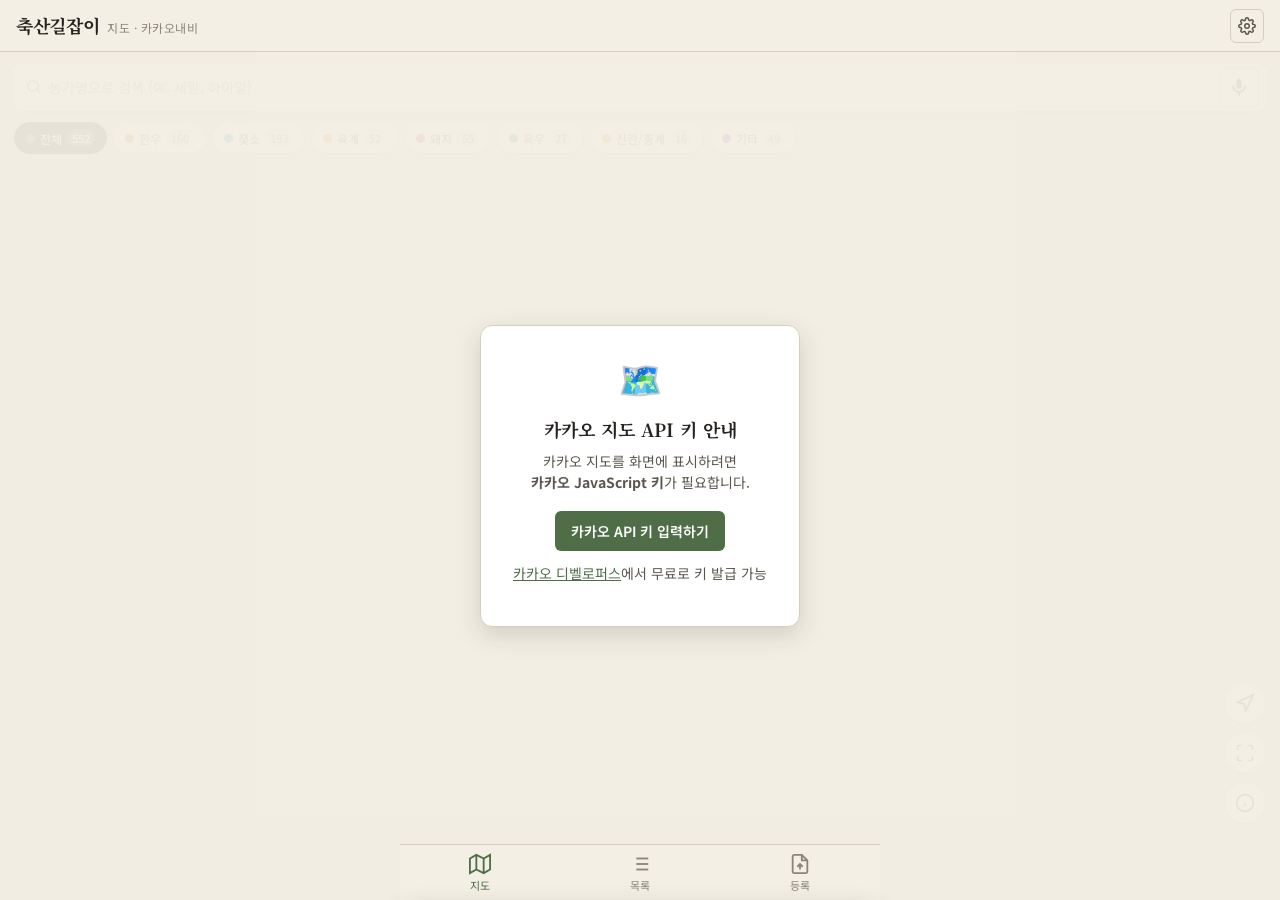
<file: index.html>
<!DOCTYPE html>
<html lang="ko">
<head>
  <meta charset="UTF-8">
  <meta name="viewport" content="width=device-width, initial-scale=1.0, maximum-scale=1.0, user-scalable=no">
  <meta name="description" content="카카오 지도 기반 축산 농가 위치 탐색 및 카카오내비 길안내 모바일 웹앱">
  <title>축산길잡이 — 카카오 지도 · 카카오내비</title>

  <link rel="preconnect" href="https://fonts.googleapis.com">
  <link rel="preconnect" href="https://fonts.gstatic.com" crossorigin>
  <link href="https://fonts.googleapis.com/css2?family=Noto+Sans+KR:wght@400;500;600;700&family=Noto+Serif+KR:wght@600;700&display=swap" rel="stylesheet">

  <link rel="stylesheet" href="style.css?v=20260906_5">
  <!-- Kakao JavaScript SDK (카카오내비 연동 지원) -->
  <script src="https://t1.kakaocdn.net/kakao_js_sdk/2.7.4/kakao.min.js"></script>
</head>
<body>
  <div id="app">
    <!-- ═══ 카카오톡/인앱 브라우저 외부 브라우저 안내 배너 ═══ -->
    <div id="inapp-notice" class="inapp-notice" style="display: none;">
      <div class="inapp-notice-text">
        <span>💬 카카오톡 인앱 브라우저에서는 음성 재생이 제한될 수 있습니다.</span>
      </div>
      <button class="inapp-notice-btn" onclick="openInExternalBrowser()">기본 브라우저로 열기</button>
    </div>

    <!-- ═══ 헤더 ═══ -->
    <header id="header">
      <div class="header-left">
        <h1 class="app-title">축산길잡이</h1>
        <p class="app-subtitle">지도 · 카카오내비</p>
      </div>
      <div class="header-right">
        <button id="btn-key-settings" class="header-icon-btn" onclick="openKeyModal()" title="카카오 API 키 설정">
          <svg viewBox="0 0 24 24" fill="none" stroke="currentColor" stroke-width="2">
            <circle cx="12" cy="12" r="3"></circle>
            <path d="M19.4 15a1.65 1.65 0 0 0 .33 1.82l.06.06a2 2 0 0 1 0 2.83 2 2 0 0 1-2.83 0l-.06-.06a1.65 1.65 0 0 0-1.82-.33 1.65 1.65 0 0 0-1 1.51V21a2 2 0 0 1-2 2 2 2 0 0 1-2-2v-.09A1.65 1.65 0 0 0 9 19.4a1.65 1.65 0 0 0-1.82.33l-.06.06a2 2 0 0 1-2.83 0 2 2 0 0 1 0-2.83l.06-.06a1.65 1.65 0 0 0 .33-1.82 1.65 1.65 0 0 0-1.51-1H3a2 2 0 0 1-2-2 2 2 0 0 1 2-2h.09A1.65 1.65 0 0 0 4.6 9a1.65 1.65 0 0 0-.33-1.82l-.06-.06a2 2 0 0 1 0-2.83 2 2 0 0 1 2.83 0l.06.06a1.65 1.65 0 0 0 1.82.33H9a1.65 1.65 0 0 0 1-1.51V3a2 2 0 0 1 2-2 2 2 0 0 1 2 2v.09a1.65 1.65 0 0 0 1 1.51 1.65 1.65 0 0 0 1.82-.33l.06-.06a2 2 0 0 1 2.83 0 2 2 0 0 1 0 2.83l-.06.06a1.65 1.65 0 0 0-.33 1.82V9a1.65 1.65 0 0 0 1.51 1H21a2 2 0 0 1 2 2 2 2 0 0 1-2 2h-.09a1.65 1.65 0 0 0-1.51 1z"></path>
          </svg>
        </button>
      </div>
    </header>

    <!-- ═══ 1. 카카오 지도 탭 (기본 첫 화면) ═══ -->
    <section id="tab-map" class="tab-panel active">
      <!-- 지도 위 플로팅 컨트롤 영역 -->
      <div class="map-floating-top">
        <!-- 지도 검색 바 -->
        <div class="map-search-bar">
          <div class="search-input-wrap">
            <svg class="search-icon" viewBox="0 0 24 24" fill="none" stroke="currentColor" stroke-width="2">
              <circle cx="11" cy="11" r="7"/><line x1="16.5" y1="16.5" x2="21" y2="21"/>
            </svg>
            <input type="text" id="map-search-input" placeholder="농가명으로 검색 (예: 새말, 하이얼)" autocomplete="off">
            <button id="map-search-clear" class="search-clear" aria-label="검색어 지우기" style="display:none;">✕</button>
          </div>
          <button id="map-btn-mic" class="btn-mic" aria-label="음성 검색" title="음성으로 검색">
            <svg viewBox="0 0 24 24" fill="currentColor">
              <path d="M12 14a3 3 0 0 0 3-3V5a3 3 0 0 0-6 0v6a3 3 0 0 0 3 3z"/>
              <path d="M19 11a7 7 0 0 1-14 0" fill="none" stroke="currentColor" stroke-width="2" stroke-linecap="round"/>
              <line x1="12" y1="18" x2="12" y2="22" stroke="currentColor" stroke-width="2" stroke-linecap="round"/>
            </svg>
          </button>
        </div>
        <!-- ★ 지도 검색 결과 드롭다운 -->
        <div id="map-search-results" class="map-search-results" style="display:none;"></div>

        <!-- 축종별 필터 칩 바 (가로 스크롤) -->
        <div class="breed-filter-bar" id="breed-filter-bar">
          <button class="filter-chip active" data-breed="ALL" onclick="setBreedFilter('ALL')">
            <span class="chip-dot all"></span>전체 <span class="chip-count" id="chip-count-all">0</span>
          </button>
          <button class="filter-chip" data-breed="한우" onclick="setBreedFilter('한우')">
            <span class="chip-dot breed-hanwoo"></span>한우 <span class="chip-count" id="chip-count-hanwoo">0</span>
          </button>
          <button class="filter-chip" data-breed="젖소" onclick="setBreedFilter('젖소')">
            <span class="chip-dot breed-dairy"></span>젖소 <span class="chip-count" id="chip-count-dairy">0</span>
          </button>
          <button class="filter-chip" data-breed="육계" onclick="setBreedFilter('육계')">
            <span class="chip-dot breed-broiler"></span>육계 <span class="chip-count" id="chip-count-broiler">0</span>
          </button>
          <button class="filter-chip" data-breed="돼지" onclick="setBreedFilter('돼지')">
            <span class="chip-dot breed-pig"></span>돼지 <span class="chip-count" id="chip-count-pig">0</span>
          </button>
          <button class="filter-chip" data-breed="육우" onclick="setBreedFilter('육우')">
            <span class="chip-dot breed-beef"></span>육우 <span class="chip-count" id="chip-count-beef">0</span>
          </button>
          <button class="filter-chip" data-breed="종계/산란계" onclick="setBreedFilter('종계/산란계')">
            <span class="chip-dot breed-layer"></span>산란/종계 <span class="chip-count" id="chip-count-layer">0</span>
          </button>
          <button class="filter-chip" data-breed="기타" onclick="setBreedFilter('기타')">
            <span class="chip-dot breed-etc"></span>기타 <span class="chip-count" id="chip-count-etc">0</span>
          </button>
        </div>
      </div>

      <!-- 지도 뷰 컨테이너 -->
      <div id="kakao-map" class="map-container"></div>

      <!-- 지도 우측 플로팅 액션 버튼들 -->
      <div class="map-floating-actions">
        <button id="btn-my-location" class="map-action-btn" onclick="moveToMyLocation()" title="내 위치">
          <svg viewBox="0 0 24 24" fill="none" stroke="currentColor" stroke-width="2">
            <polygon points="3 11 22 2 13 21 11 13 3 11"/>
          </svg>
        </button>
        <button id="btn-fit-bounds" class="map-action-btn" onclick="fitAllMarkers()" title="전체 농가 보기">
          <svg viewBox="0 0 24 24" fill="none" stroke="currentColor" stroke-width="2">
            <path d="M8 3H5a2 2 0 0 0-2 2v3m18 0V5a2 2 0 0 0-2-2h-3m0 18h3a2 2 0 0 0 2-2v-3M3 16v3a2 2 0 0 0 2 2h3"/>
          </svg>
        </button>
        <button id="btn-toggle-legend" class="map-action-btn" onclick="toggleLegend()" title="축종 범례">
          <svg viewBox="0 0 24 24" fill="none" stroke="currentColor" stroke-width="2">
            <circle cx="12" cy="12" r="10"/>
            <line x1="12" y1="16" x2="12" y2="12"/>
            <line x1="12" y1="8" x2="12.01" y2="8"/>
          </svg>
        </button>
      </div>

      <!-- 축종 색상 범례 팝업/카드 -->
      <div id="map-legend" class="map-legend">
        <div class="legend-header">
          <span class="legend-title">축종별 색상 안내</span>
          <button class="legend-close" onclick="toggleLegend(false)">✕</button>
        </div>
        <div class="legend-items">
          <div class="legend-item"><span class="chip-dot breed-hanwoo"></span>한우</div>
          <div class="legend-item"><span class="chip-dot breed-dairy"></span>젖소</div>
          <div class="legend-item"><span class="chip-dot breed-broiler"></span>육계 (닭)</div>
          <div class="legend-item"><span class="chip-dot breed-pig"></span>돼지 (양돈)</div>
          <div class="legend-item"><span class="chip-dot breed-beef"></span>육우</div>
          <div class="legend-item"><span class="chip-dot breed-layer"></span>종계 / 산란계</div>
          <div class="legend-item"><span class="chip-dot breed-etc"></span>기타 (염소/사슴 등)</div>
        </div>
      </div>

      <!-- 지도 안내/상태 배너 -->
      <div id="map-status-banner" class="map-status-banner" style="display:none;"></div>

      <!-- 지도 로딩 또는 카카오 키 필요 오버레이 -->
      <div id="map-key-prompt" class="map-prompt-overlay" style="display:none;">
        <div class="map-prompt-card">
          <div class="prompt-icon">🗺️</div>
          <h3>카카오 지도 API 키 안내</h3>
          <p>카카오 지도를 화면에 표시하려면<br><strong>카카오 JavaScript 키</strong>가 필요합니다.</p>
          <div class="prompt-actions">
            <button class="btn-primary" onclick="openKeyModal()">카카오 API 키 입력하기</button>
          </div>
          <p class="prompt-guide-text">
            <a href="https://developers.kakao.com" target="_blank" rel="noopener">카카오 디벨로퍼스</a>에서 무료로 키 발급 가능
          </p>
        </div>
      </div>
    </section>

    <!-- ═══ 2. 목록 탭 (기존 검색 목록) ═══ -->
    <section id="tab-search" class="tab-panel">
      <!-- 검색 바 -->
      <div class="search-bar">
        <div class="search-input-wrap">
          <svg class="search-icon" viewBox="0 0 24 24" fill="none" stroke="currentColor" stroke-width="2">
            <circle cx="11" cy="11" r="7"/><line x1="16.5" y1="16.5" x2="21" y2="21"/>
          </svg>
          <input type="text" id="search-input" placeholder="사업장명 검색…" autocomplete="off" inputmode="search">
          <button id="search-clear" class="search-clear" aria-label="검색어 지우기" style="display:none;">✕</button>
        </div>
        <button id="btn-mic" class="btn-mic" aria-label="음성 검색" title="음성으로 검색">
          <svg viewBox="0 0 24 24" fill="currentColor">
            <path d="M12 14a3 3 0 0 0 3-3V5a3 3 0 0 0-6 0v6a3 3 0 0 0 3 3z"/>
            <path d="M19 11a7 7 0 0 1-14 0" fill="none" stroke="currentColor" stroke-width="2" stroke-linecap="round"/>
            <line x1="12" y1="18" x2="12" y2="22" stroke="currentColor" stroke-width="2" stroke-linecap="round"/>
          </svg>
        </button>
      </div>

      <!-- 검색 상태 안내 -->
      <div id="search-status" class="search-status"></div>

      <!-- 검색 결과 목록 -->
      <ul id="farm-list" class="farm-list"></ul>

      <!-- 검색 결과 없음 -->
      <div id="empty-search" class="empty-state" style="display:none;">
        <p class="empty-icon">🔍</p>
        <p class="empty-text">일치하는 사업장명이 없습니다</p>
        <button class="btn-link" onclick="switchTab('register')">→ 등록 화면으로 이동</button>
      </div>

      <!-- 데이터 없음 -->
      <div id="no-data" class="empty-state" style="display:none;">
        <p class="empty-icon">📋</p>
        <p class="empty-text">등록된 농가 데이터가 없습니다</p>
        <button class="btn-link" onclick="switchTab('register')">→ 데이터 등록하기</button>
      </div>
    </section>

    <!-- ═══ 3. 등록 탭 ═══ -->
    <section id="tab-register" class="tab-panel">
      <!-- CSV 업로드 -->
      <div class="register-section">
        <h2 class="section-title">CSV 파일 업로드</h2>
        <p class="section-desc">CSV 파일을 업로드하면 기존 데이터가 모두 교체됩니다.</p>
        <label class="csv-upload-area" id="csv-upload-area">
          <input type="file" id="csv-file-input" accept=".csv,text/csv" hidden>
          <svg viewBox="0 0 24 24" fill="none" stroke="currentColor" stroke-width="1.5" class="upload-icon">
            <path d="M14 2H6a2 2 0 0 0-2 2v16a2 2 0 0 0 2 2h12a2 2 0 0 0 2-2V8z"/>
            <polyline points="14 2 14 8 20 8"/>
            <line x1="12" y1="18" x2="12" y2="12"/>
            <polyline points="9 15 12 12 15 15"/>
          </svg>
          <span>CSV 파일 선택 또는 여기에 끌어다 놓기</span>
        </label>
      </div>

      <hr class="section-divider">

      <!-- 개별 등록/수정 폼 -->
      <div class="register-section">
        <h2 class="section-title" id="form-title">개별 농가 등록</h2>
        <form id="farm-form" class="farm-form" autocomplete="off">
          <input type="hidden" id="form-edit-id" value="">
          <div class="form-row">
            <label class="form-label required" for="f-name">사업장명</label>
            <input type="text" id="f-name" class="form-input" required>
          </div>
          <div class="form-row-double">
            <div class="form-row">
              <label class="form-label required" for="f-lat">위도</label>
              <input type="number" id="f-lat" class="form-input" step="any" required placeholder="37.xxxxx">
            </div>
            <div class="form-row">
              <label class="form-label required" for="f-lng">경도</label>
              <input type="number" id="f-lng" class="form-input" step="any" required placeholder="126.xxxxx">
            </div>
          </div>
          <div class="form-row">
            <label class="form-label" for="f-license">축산인허가번호</label>
            <input type="text" id="f-license" class="form-input">
          </div>
          <div class="form-row">
            <label class="form-label" for="f-road-addr">소재지도로</label>
            <input type="text" id="f-road-addr" class="form-input">
          </div>
          <div class="form-row">
            <label class="form-label" for="f-jibun-addr">소재지지번주소</label>
            <input type="text" id="f-jibun-addr" class="form-input">
          </div>
          <div class="form-row">
            <label class="form-label" for="f-area">면적 (㎡)</label>
            <input type="number" id="f-area" class="form-input" step="any">
          </div>
          <div class="form-row-double">
            <div class="form-row">
              <label class="form-label" for="f-type">주사육업종</label>
              <input type="text" id="f-type" class="form-input" placeholder="예: 젖소, 육계, 한우">
            </div>
            <div class="form-row">
              <label class="form-label" for="f-count">사육두수</label>
              <input type="number" id="f-count" class="form-input" min="0">
            </div>
          </div>
          <div class="form-row">
            <label class="form-label" for="f-permit-date">허가일자</label>
            <input type="date" id="f-permit-date" class="form-input">
          </div>
          <div class="form-row-double">
            <div class="form-row">
              <label class="form-label" for="f-agency">관리기관명</label>
              <input type="text" id="f-agency" class="form-input">
            </div>
            <div class="form-row">
              <label class="form-label" for="f-phone">관리부서전화번호</label>
              <input type="tel" id="f-phone" class="form-input">
            </div>
          </div>
          <div class="form-row">
            <label class="form-label" for="f-data-date">데이터기준일자</label>
            <input type="date" id="f-data-date" class="form-input">
          </div>
          <div class="form-actions">
            <button type="submit" class="btn-primary" id="form-submit-btn">등록</button>
            <button type="button" class="btn-secondary" id="form-cancel-btn" style="display:none;" onclick="resetForm()">취소</button>
          </div>
        </form>
      </div>

      <hr class="section-divider">

      <!-- 등록된 농가 관리 목록 -->
      <div class="register-section">
        <h2 class="section-title">등록 농가 관리 <span id="manage-count" class="count-badge">0</span></h2>
        <ul id="manage-list" class="manage-list"></ul>
        <div id="manage-empty" class="empty-state">
          <p class="empty-text">등록된 농가가 없습니다</p>
        </div>
      </div>
    </section>

    <!-- ═══ 하단 탭바 ═══ -->
    <nav id="tab-bar" class="tab-bar">
      <button class="tab-item active" data-tab="map" onclick="switchTab('map')">
        <svg viewBox="0 0 24 24" fill="none" stroke="currentColor" stroke-width="2">
          <polygon points="1 6 1 22 8 18 16 22 23 18 23 2 16 6 8 2 1 6"></polygon>
          <line x1="8" y1="2" x2="8" y2="18"></line>
          <line x1="16" y1="6" x2="16" y2="22"></line>
        </svg>
        <span>지도</span>
      </button>
      <button class="tab-item" data-tab="search" onclick="switchTab('search')">
        <svg viewBox="0 0 24 24" fill="none" stroke="currentColor" stroke-width="2">
          <line x1="8" y1="6" x2="21" y2="6"></line>
          <line x1="8" y1="12" x2="21" y2="12"></line>
          <line x1="8" y1="18" x2="21" y2="18"></line>
          <line x1="3" y1="6" x2="3.01" y2="6"></line>
          <line x1="3" y1="12" x2="3.01" y2="12"></line>
          <line x1="3" y1="18" x2="3.01" y2="18"></line>
        </svg>
        <span>목록</span>
      </button>
      <button class="tab-item" data-tab="register" onclick="switchTab('register')">
        <svg viewBox="0 0 24 24" fill="none" stroke="currentColor" stroke-width="2">
          <path d="M14 2H6a2 2 0 0 0-2 2v16a2 2 0 0 0 2 2h12a2 2 0 0 0 2-2V8z"/>
          <polyline points="14 2 14 8 20 8"/>
          <line x1="12" y1="18" x2="12" y2="12"/>
          <polyline points="9 15 12 12 15 15"/>
        </svg>
        <span>등록</span>
      </button>
    </nav>

    <!-- ═══ 바텀시트 ═══ -->
    <div id="bottomsheet-overlay" class="bottomsheet-overlay" onclick="closeBottomSheet()"></div>
    <div id="bottomsheet" class="bottomsheet">
      <div class="bottomsheet-handle" onclick="closeBottomSheet()"><span></span></div>
      <div id="bottomsheet-content" class="bottomsheet-content"></div>
    </div>

    <!-- ═══ 토스트 ═══ -->
    <div id="toast" class="toast"></div>

    <!-- ═══ 확인 대화상자 ═══ -->
    <div id="confirm-overlay" class="confirm-overlay" style="display:none;">
      <div class="confirm-dialog">
        <p id="confirm-msg" class="confirm-msg"></p>
        <div class="confirm-actions">
          <button id="confirm-cancel" class="btn-secondary">취소</button>
          <button id="confirm-ok" class="btn-primary btn-danger">확인</button>
        </div>
      </div>
    </div>

    <!-- ═══ 카카오 API 키 설정 모달 ═══ -->
    <div id="key-modal-overlay" class="key-modal-overlay" style="display:none;" onclick="closeKeyModal(event)">
      <div class="key-modal-card" onclick="event.stopPropagation()">
        <div class="key-modal-header">
          <h3>카카오 API 설정</h3>
          <button class="modal-close-btn" onclick="closeKeyModal()">✕</button>
        </div>
        <p class="key-modal-desc">
          카카오 지도 표시 및 카카오내비 연동을 위해 <strong>카카오 개발자 JavaScript 키</strong>를 등록해 주세요.
        </p>
        <div class="form-row">
          <label class="form-label" for="kakao-key-input">JavaScript 키</label>
          <input type="text" id="kakao-key-input" class="form-input" placeholder="카카오 자바스크립트 키 입력">
        </div>
        <p class="key-help-note">
          * 키는 브라우저 로컬 저장소(localStorage)에 안전하게 보관됩니다.<br>
          * 발급: <a href="https://developers.kakao.com" target="_blank" rel="noopener">developers.kakao.com</a> &gt; 내 애플리케이션 &gt; 앱 키 &gt; JavaScript 키
        </p>
        <div class="key-modal-actions">
          <button type="button" class="btn-secondary" onclick="closeKeyModal()">닫기</button>
          <button type="button" class="btn-primary" onclick="saveKakaoKey()">저장 및 적용</button>
        </div>
      </div>
    </div>
  </div>

  <script src="data.js"></script>
  <script src="app.js?v=20260906_5"></script>
</body>
</html>
</file>
<file: style.css>
/* ═══════════════════════════════════════════
   축산길잡이 — 농가 이력 수첩 & 지도 스타일시트
   ═══════════════════════════════════════════ */

/* ─── 기본 변수 ─── */
:root {
  --bg: #F3EFE4;
  --bg-elevated: #EDE9DD;
  --ink: #262320;
  --ink-light: #5C574E;
  --ink-muted: #8A847A;
  --green: #4F6E48;
  --green-light: #6A8A62;
  --green-bg: #E4ECDF;
  --amber: #B07A2E;
  --amber-bg: #F2E6CC;
  --amber-light: #D4A24C;
  --red: #A04040;
  --red-bg: #F2D9D9;
  --border: #D5CEBC;
  --border-light: #E0D9C9;
  --shadow-sm: 0 1px 2px rgba(38,35,32,0.06);
  --shadow-md: 0 4px 12px rgba(38,35,32,0.12);
  --shadow-lg: 0 8px 24px rgba(38,35,32,0.16);
  --radius: 6px;
  --radius-lg: 12px;
  --tab-height: 56px;
  --header-height: 52px;
  --search-bar-height: 56px;
  --font-serif: 'Noto Serif KR', serif;
  --font-sans: 'Noto Sans KR', sans-serif;
  --safe-bottom: env(safe-area-inset-bottom, 0px);

  /* 축종별 색상 팔레트 */
  --color-hanwoo: #E65100;    /* 한우: 짙은 주황 */
  --color-dairy: #0288D1;     /* 젖소: 밝은 파랑 */
  --color-broiler: #F57F17;   /* 육계: 황금 노랑 */
  --color-pig: #D81B60;       /* 돼지: 핑크 */
  --color-beef: #00897B;      /* 육우: 딥 청록 */
  --color-layer: #FB8C00;     /* 종계/산란계: 오렌지 */
  --color-etc: #7B1FA2;       /* 기타: 퍼플 */
}

/* ─── 리셋 ─── */
*, *::before, *::after {
  box-sizing: border-box;
  margin: 0;
  padding: 0;
}

html {
  font-size: 16px;
  -webkit-text-size-adjust: 100%;
  -webkit-tap-highlight-color: transparent;
}

body {
  font-family: var(--font-sans);
  background: var(--bg);
  color: var(--ink);
  line-height: 1.5;
  min-height: 100dvh;
  overflow-x: hidden;
  -webkit-font-smoothing: antialiased;
}

#app {
  max-width: 100%;
  margin: 0 auto;
  min-height: 100dvh;
  position: relative;
  display: flex;
  flex-direction: column;
}

/* 모바일 소형 화면에서만 폭 제한 */
@media (max-width: 600px) {
  #app {
    max-width: 480px;
  }
}

/* ─── 타이포 유틸 ─── */
.tabular-nums {
  font-variant-numeric: tabular-nums;
  font-feature-settings: "tnum";
}

/* ═══ 카카오톡/인앱 브라우저 외부 브라우저 안내 배너 ═══ */
.inapp-notice {
  background: #FEE500;
  color: #191919;
  padding: 8px 14px;
  display: flex;
  align-items: center;
  justify-content: space-between;
  gap: 10px;
  font-size: 0.78rem;
  font-weight: 500;
  border-bottom: 1px solid #E6CE00;
  z-index: 101;
  box-shadow: 0 1px 3px rgba(0,0,0,0.08);
}

.inapp-notice-text {
  flex: 1;
  line-height: 1.35;
  word-break: keep-all;
}

.inapp-notice-btn {
  background: #191919;
  color: #fff;
  border: none;
  border-radius: 6px;
  padding: 6px 10px;
  font-family: var(--font-sans);
  font-size: 0.75rem;
  font-weight: 600;
  cursor: pointer;
  white-space: nowrap;
  flex-shrink: 0;
}

.inapp-notice-btn:active {
  background: #333;
}

/* ═══ 헤더 ═══ */
#header {
  position: relative;
  background: var(--bg);
  border-bottom: 1px solid var(--border);
  padding: 8px 16px;
  display: flex;
  align-items: center;
  justify-content: space-between;
  height: var(--header-height);
  z-index: 100;
  flex-shrink: 0;
}

.header-left {
  display: flex;
  align-items: baseline;
  gap: 8px;
}

.app-title {
  font-family: var(--font-serif);
  font-size: 1.125rem;
  font-weight: 700;
  color: var(--ink);
  letter-spacing: -0.02em;
}

.app-subtitle {
  font-size: 0.75rem;
  color: var(--ink-muted);
  letter-spacing: 0.04em;
}

.header-right {
  display: flex;
  align-items: center;
  gap: 6px;
}

.header-icon-btn {
  background: none;
  border: 1px solid var(--border);
  border-radius: var(--radius);
  width: 34px;
  height: 34px;
  display: flex;
  align-items: center;
  justify-content: center;
  color: var(--ink-light);
  cursor: pointer;
  transition: all 0.15s;
}

.header-icon-btn:hover,
.header-icon-btn:active {
  background: var(--bg-elevated);
  color: var(--ink);
}

.header-icon-btn svg {
  width: 18px;
  height: 18px;
}

/* ═══ 탭 패널 공통 ═══ */
.tab-panel {
  display: none;
  flex: 1;
  flex-direction: column;
  padding-bottom: calc(var(--tab-height) + var(--safe-bottom));
}

.tab-panel.active {
  display: flex;
}

/* ═══ 1. 카카오 지도 탭 (#tab-map) ═══ */
#tab-map {
  padding-bottom: calc(var(--tab-height) + var(--safe-bottom));
  height: calc(100dvh - var(--header-height));
  position: relative;
  overflow: hidden;
}

.map-container {
  position: absolute;
  top: 0;
  left: 0;
  right: 0;
  bottom: 0;
  background: #E8E5DC;
}

/* 지도 상단 플로팅 컨트롤 */
.map-floating-top {
  position: absolute;
  top: 10px;
  left: 12px;
  right: 12px;
  z-index: 50;
  display: flex;
  flex-direction: column;
  gap: 8px;
  pointer-events: none;
}

.map-search-bar {
  display: flex;
  align-items: center;
  gap: 6px;
  background: rgba(255, 255, 255, 0.94);
  backdrop-filter: blur(8px);
  -webkit-backdrop-filter: blur(8px);
  border: 1px solid rgba(213, 206, 188, 0.85);
  border-radius: var(--radius-lg);
  padding: 4px 8px;
  box-shadow: var(--shadow-md);
  pointer-events: auto;
}

.map-search-bar .search-input-wrap {
  flex: 1;
  display: flex;
  align-items: center;
  background: transparent;
  border: none;
  height: 38px;
  padding: 0 4px;
}

.map-search-bar input {
  flex: 1;
  border: none;
  outline: none;
  background: transparent;
  font-family: var(--font-sans);
  font-size: 0.875rem;
  color: var(--ink);
  padding: 0 6px;
}

.map-search-bar input::placeholder {
  color: var(--ink-muted);
}

/* ★ 지도 검색 결과 드롭다운 */
.map-search-results {
  background: rgba(255, 255, 255, 0.96);
  backdrop-filter: blur(10px);
  -webkit-backdrop-filter: blur(10px);
  border: 1px solid var(--border);
  border-radius: var(--radius-lg);
  box-shadow: var(--shadow-lg);
  max-height: 260px;
  overflow-y: auto;
  pointer-events: auto;
}

.map-search-result-item {
  display: flex;
  align-items: center;
  gap: 10px;
  padding: 10px 14px;
  cursor: pointer;
  border-bottom: 1px solid var(--border-light);
  transition: background 0.12s;
}

.map-search-result-item:last-child {
  border-bottom: none;
}

.map-search-result-item:hover {
  background: var(--green-bg);
}

.map-result-dot {
  width: 10px;
  height: 10px;
  border-radius: 50%;
  flex-shrink: 0;
  border: 1.5px solid #fff;
  box-shadow: 0 1px 2px rgba(0,0,0,0.2);
}

.map-result-info {
  flex: 1;
  min-width: 0;
}

.map-result-name {
  font-size: 0.875rem;
  font-weight: 600;
  color: var(--ink);
  white-space: nowrap;
  overflow: hidden;
  text-overflow: ellipsis;
}

.map-result-meta {
  font-size: 0.75rem;
  color: var(--ink-muted);
  margin-top: 1px;
}

.map-search-no-result {
  padding: 16px;
  text-align: center;
  font-size: 0.8125rem;
  color: var(--ink-muted);
}

/* 축종별 필터 칩 바 (가로 스크롤) */
.breed-filter-bar {
  display: flex;
  align-items: center;
  gap: 6px;
  overflow-x: auto;
  white-space: nowrap;
  padding: 2px 2px 4px 2px;
  scrollbar-width: none;
  -ms-overflow-style: none;
  pointer-events: auto;
}

.breed-filter-bar::-webkit-scrollbar {
  display: none;
}

.filter-chip {
  display: inline-flex;
  align-items: center;
  gap: 5px;
  padding: 6px 11px;
  border-radius: 20px;
  background: rgba(255, 255, 255, 0.95);
  backdrop-filter: blur(6px);
  border: 1px solid var(--border);
  color: var(--ink-light);
  font-family: var(--font-sans);
  font-size: 0.75rem;
  font-weight: 500;
  cursor: pointer;
  box-shadow: var(--shadow-sm);
  transition: all 0.15s ease;
  user-select: none;
}

.filter-chip:hover {
  background: #fff;
  border-color: var(--ink-muted);
  color: var(--ink);
}

.filter-chip.active {
  background: var(--ink);
  color: #fff;
  border-color: var(--ink);
  box-shadow: var(--shadow-md);
}

.filter-chip.active .chip-count {
  background: rgba(255, 255, 255, 0.25);
  color: #fff;
}

.chip-dot {
  width: 9px;
  height: 9px;
  border-radius: 50%;
  flex-shrink: 0;
}

.chip-dot.all { background: var(--green); }
.chip-dot.breed-hanwoo { background: var(--color-hanwoo); }
.chip-dot.breed-dairy { background: var(--color-dairy); }
.chip-dot.breed-broiler { background: var(--color-broiler); }
.chip-dot.breed-pig { background: var(--color-pig); }
.chip-dot.breed-beef { background: var(--color-beef); }
.chip-dot.breed-layer { background: var(--color-layer); }
.chip-dot.breed-etc { background: var(--color-etc); }

.chip-count {
  font-size: 0.6875rem;
  padding: 1px 5px;
  border-radius: 10px;
  background: var(--bg-elevated);
  color: var(--ink-muted);
  font-weight: 600;
}

/* 지도 우측 플로팅 액션 버튼들 */
.map-floating-actions {
  position: absolute;
  right: 14px;
  bottom: calc(var(--tab-height) + var(--safe-bottom) + 20px);
  z-index: 40;
  display: flex;
  flex-direction: column;
  gap: 8px;
}

.map-action-btn {
  width: 42px;
  height: 42px;
  border-radius: 50%;
  background: #fff;
  border: 1px solid var(--border);
  box-shadow: var(--shadow-md);
  display: flex;
  align-items: center;
  justify-content: center;
  color: var(--ink);
  cursor: pointer;
  transition: all 0.15s;
}

.map-action-btn:hover,
.map-action-btn:active {
  background: var(--bg-elevated);
  transform: scale(1.05);
}

.map-action-btn svg {
  width: 20px;
  height: 20px;
}

/* 축종 색상 범례 카드 */
.map-legend {
  position: absolute;
  left: 14px;
  bottom: calc(var(--tab-height) + var(--safe-bottom) + 20px);
  z-index: 40;
  background: rgba(255, 255, 255, 0.95);
  backdrop-filter: blur(8px);
  border: 1px solid var(--border);
  border-radius: var(--radius-lg);
  padding: 10px 14px;
  box-shadow: var(--shadow-md);
  display: none;
  max-width: 220px;
}

.map-legend.show {
  display: block;
}

.legend-header {
  display: flex;
  align-items: center;
  justify-content: space-between;
  margin-bottom: 6px;
  padding-bottom: 4px;
  border-bottom: 1px solid var(--border-light);
}

.legend-title {
  font-size: 0.75rem;
  font-weight: 700;
  color: var(--ink);
}

.legend-close {
  background: none;
  border: none;
  font-size: 0.8125rem;
  color: var(--ink-muted);
  cursor: pointer;
  padding: 0 2px;
}

.legend-items {
  display: flex;
  flex-direction: column;
  gap: 4px;
}

.legend-item {
  display: flex;
  align-items: center;
  gap: 6px;
  font-size: 0.75rem;
  color: var(--ink-light);
}

/* 지도 상태 안내 배너 */
.map-status-banner {
  position: absolute;
  top: 112px;
  left: 50%;
  transform: translateX(-50%);
  z-index: 45;
  background: rgba(38, 35, 32, 0.85);
  color: #fff;
  padding: 6px 14px;
  border-radius: 20px;
  font-size: 0.75rem;
  backdrop-filter: blur(4px);
  box-shadow: var(--shadow-md);
  pointer-events: none;
  animation: fadeIn 0.2s ease-out;
}

@keyframes fadeIn {
  from { opacity: 0; transform: translate(-50%, -6px); }
  to { opacity: 1; transform: translate(-50%, 0); }
}

/* 지도 키 안내 오버레이 */
.map-prompt-overlay {
  position: absolute;
  inset: 0;
  z-index: 60;
  background: rgba(243, 239, 228, 0.94);
  display: flex;
  align-items: center;
  justify-content: center;
  padding: 24px;
}

.map-prompt-card {
  background: #fff;
  border: 1px solid var(--border);
  border-radius: var(--radius-lg);
  padding: 24px 20px;
  text-align: center;
  box-shadow: var(--shadow-lg);
  max-width: 320px;
  width: 100%;
}

.prompt-icon {
  font-size: 2.25rem;
  margin-bottom: 12px;
}

.map-prompt-card h3 {
  font-family: var(--font-serif);
  font-size: 1.125rem;
  color: var(--ink);
  margin-bottom: 8px;
}

.map-prompt-card p {
  font-size: 0.875rem;
  color: var(--ink-light);
  line-height: 1.5;
  margin-bottom: 18px;
}

.prompt-guide-text {
  margin-top: 12px;
  font-size: 0.75rem;
  color: var(--ink-muted);
}

.prompt-guide-text a {
  color: var(--green);
  text-decoration: underline;
}

/* ═══ 카카오 커스텀 오버레이 마커 스타일 ═══ */
.farm-overlay {
  display: inline-flex;
  align-items: center;
  gap: 5px;
  padding: 3px 8px 3px 5px;
  background: #ffffff;
  border-radius: 14px;
  box-shadow: 0 2px 8px rgba(0, 0, 0, 0.28);
  border: 1.5px solid rgba(0, 0, 0, 0.15);
  white-space: nowrap;
  user-select: none;
  cursor: pointer;
  transform: translate(-50%, -100%);
  margin-top: -6px;
  transition: transform 0.12s ease, box-shadow 0.12s ease;
}

.farm-overlay:hover,
.farm-overlay:active {
  transform: translate(-50%, -100%) scale(1.15);
  z-index: 9999 !important;
  box-shadow: 0 4px 16px rgba(0, 0, 0, 0.4);
  border-color: var(--ink);
}

.farm-overlay.selected {
  transform: translate(-50%, -100%) scale(1.22);
  z-index: 10000 !important;
  border-color: var(--green);
  background: #FFFDE7;
  box-shadow: 0 0 0 3px rgba(79, 110, 72, 0.4), 0 6px 20px rgba(0, 0, 0, 0.45);
}

.farm-overlay-pin {
  font-size: 0.8rem;
  line-height: 1;
  margin-right: 1px;
  flex-shrink: 0;
}

.farm-overlay-dot {
  width: 12px;
  height: 12px;
  border-radius: 50%;
  flex-shrink: 0;
  border: 1.5px solid #ffffff;
  box-shadow: 0 1px 2px rgba(0, 0, 0, 0.25);
}

.farm-overlay-name {
  font-family: var(--font-sans);
  font-size: 0.75rem;
  font-weight: 600;
  color: var(--ink);
  letter-spacing: -0.01em;
  max-width: 90px;
  overflow: hidden;
  text-overflow: ellipsis;
}

/* ═══ 2. 검색 목록 탭 ═══ */
.search-bar {
  position: sticky;
  top: 0;
  z-index: 50;
  display: flex;
  align-items: center;
  gap: 8px;
  padding: 10px 16px;
  background: var(--bg);
  border-bottom: 1px solid var(--border);
}

.search-input-wrap {
  flex: 1;
  display: flex;
  align-items: center;
  background: #fff;
  border: 1px solid var(--border);
  border-radius: var(--radius);
  padding: 0 10px;
  height: 40px;
  transition: border-color 0.15s;
}

.search-input-wrap:focus-within {
  border-color: var(--green);
}

.search-icon {
  width: 18px;
  height: 18px;
  color: var(--ink-muted);
  flex-shrink: 0;
}

#search-input {
  flex: 1;
  border: none;
  outline: none;
  background: transparent;
  font-family: var(--font-sans);
  font-size: 0.9375rem;
  color: var(--ink);
  padding: 0 8px;
  height: 100%;
}

#search-input::placeholder {
  color: var(--ink-muted);
}

.search-clear {
  background: none;
  border: none;
  color: var(--ink-muted);
  font-size: 0.875rem;
  cursor: pointer;
  padding: 4px;
}

.btn-mic {
  width: 40px;
  height: 40px;
  border: 1px solid var(--border);
  border-radius: var(--radius);
  background: #fff;
  color: var(--ink);
  display: flex;
  align-items: center;
  justify-content: center;
  cursor: pointer;
  flex-shrink: 0;
  transition: all 0.15s;
}

.btn-mic svg {
  width: 20px;
  height: 20px;
}

.btn-mic.listening {
  background: var(--red-bg);
  color: var(--red);
  border-color: var(--red);
  animation: pulse 1.2s infinite;
}

@keyframes pulse {
  0% { transform: scale(1); }
  50% { transform: scale(1.08); }
  100% { transform: scale(1); }
}

.search-status {
  padding: 8px 16px;
  font-size: 0.75rem;
  color: var(--ink-muted);
}

.farm-list {
  list-style: none;
  padding: 0 16px;
}

.farm-item {
  display: flex;
  align-items: center;
  border-bottom: 1px solid var(--border-light);
  padding: 12px 0;
  transition: background 0.1s;
}

.farm-item-main {
  flex: 1;
  cursor: pointer;
  min-width: 0;
}

.farm-item-top {
  display: flex;
  align-items: center;
  gap: 6px;
  margin-bottom: 2px;
}

.breed-tag {
  display: inline-flex;
  align-items: center;
  justify-content: center;
  width: 20px;
  height: 20px;
  border-radius: 4px;
  background: var(--green-bg);
  color: var(--green);
  font-size: 0.6875rem;
  font-weight: 700;
  flex-shrink: 0;
}

.farm-name {
  font-family: var(--font-serif);
  font-size: 1rem;
  font-weight: 600;
  color: var(--ink);
}

.farm-address {
  display: block;
  font-size: 0.8125rem;
  color: var(--ink-light);
  white-space: nowrap;
  overflow: hidden;
  text-overflow: ellipsis;
  margin-bottom: 2px;
}

.farm-meta {
  display: block;
  font-size: 0.75rem;
  color: var(--ink-muted);
}

.farm-item-info {
  width: 36px;
  height: 36px;
  display: flex;
  align-items: center;
  justify-content: center;
  color: var(--ink-muted);
  cursor: pointer;
  font-size: 1.125rem;
  border-radius: var(--radius);
  flex-shrink: 0;
}

.farm-item-info:hover {
  background: var(--bg-elevated);
  color: var(--ink);
}

.empty-state {
  display: flex;
  flex-direction: column;
  align-items: center;
  justify-content: center;
  padding: 48px 16px;
  text-align: center;
}

.empty-icon {
  font-size: 2rem;
  margin-bottom: 8px;
}

.empty-text {
  font-size: 0.875rem;
  color: var(--ink-muted);
  margin-bottom: 12px;
}

.btn-link {
  background: none;
  border: none;
  color: var(--green);
  font-family: var(--font-sans);
  font-size: 0.8125rem;
  font-weight: 500;
  cursor: pointer;
  text-decoration: underline;
}

/* ═══ 3. 등록 탭 ═══ */
.register-section {
  padding: 16px;
}

.section-title {
  font-family: var(--font-serif);
  font-size: 1rem;
  font-weight: 600;
  margin-bottom: 4px;
  display: flex;
  align-items: center;
  gap: 8px;
}

.section-desc {
  font-size: 0.75rem;
  color: var(--ink-muted);
  margin-bottom: 12px;
}

.section-divider {
  border: none;
  border-top: 1px solid var(--border-light);
  margin: 0;
}

.csv-upload-area {
  display: flex;
  flex-direction: column;
  align-items: center;
  justify-content: center;
  gap: 8px;
  padding: 24px 16px;
  border: 1.5px dashed var(--border);
  border-radius: var(--radius-lg);
  background: #fff;
  cursor: pointer;
  text-align: center;
  font-size: 0.8125rem;
  color: var(--ink-light);
  transition: border-color 0.15s, background 0.15s;
}

.csv-upload-area:hover,
.csv-upload-area.drag-over {
  border-color: var(--green);
  background: var(--green-bg);
}

.upload-icon {
  width: 32px;
  height: 32px;
  color: var(--ink-muted);
}

.farm-form {
  display: flex;
  flex-direction: column;
  gap: 10px;
}

.form-row {
  display: flex;
  flex-direction: column;
  gap: 3px;
  flex: 1;
}

.form-row-double {
  display: flex;
  gap: 8px;
}

.form-label {
  font-size: 0.75rem;
  font-weight: 500;
  color: var(--ink-light);
}

.form-label.required::after {
  content: ' *';
  color: var(--red);
}

.form-input {
  border: 1px solid var(--border);
  border-radius: var(--radius);
  padding: 8px 10px;
  font-family: var(--font-sans);
  font-size: 0.875rem;
  color: var(--ink);
  background: #fff;
  outline: none;
  transition: border-color 0.15s;
}

.form-input:focus {
  border-color: var(--green);
}

.form-actions {
  display: flex;
  gap: 8px;
  padding-top: 4px;
}

/* ─── 버튼 ─── */
.btn-primary {
  flex: 1;
  padding: 10px 16px;
  border: none;
  border-radius: var(--radius);
  background: var(--green);
  color: #fff;
  font-family: var(--font-sans);
  font-size: 0.875rem;
  font-weight: 600;
  cursor: pointer;
  transition: background 0.15s;
}

.btn-primary:active {
  background: var(--green-light);
}

.btn-secondary {
  padding: 10px 16px;
  border: 1px solid var(--border);
  border-radius: var(--radius);
  background: #fff;
  color: var(--ink);
  font-family: var(--font-sans);
  font-size: 0.875rem;
  cursor: pointer;
}

.btn-danger {
  background: var(--red);
}

.btn-danger:active {
  background: #b84c4c;
}

/* ─── 관리 목록 ─── */
.manage-list {
  list-style: none;
}

.manage-item {
  display: flex;
  align-items: center;
  padding: 10px 0;
  border-bottom: 1px solid var(--border-light);
  gap: 8px;
}

.manage-item-info {
  flex: 1;
  min-width: 0;
}

.manage-item-name {
  font-family: var(--font-serif);
  font-size: 0.875rem;
  font-weight: 600;
  white-space: nowrap;
  overflow: hidden;
  text-overflow: ellipsis;
}

.manage-item-sub {
  font-size: 0.75rem;
  color: var(--ink-muted);
}

.manage-item-actions {
  display: flex;
  gap: 4px;
  flex-shrink: 0;
}

.manage-btn {
  background: none;
  border: 1px solid var(--border-light);
  border-radius: var(--radius);
  width: 32px;
  height: 32px;
  display: flex;
  align-items: center;
  justify-content: center;
  cursor: pointer;
  font-size: 0.875rem;
  transition: background 0.1s;
}

.manage-btn:active {
  background: var(--bg-elevated);
}

.manage-btn.delete:active {
  background: var(--red-bg);
}

.count-badge {
  display: inline-flex;
  align-items: center;
  justify-content: center;
  min-width: 20px;
  height: 20px;
  padding: 0 6px;
  border-radius: 10px;
  background: var(--green-bg);
  color: var(--green);
  font-family: var(--font-sans);
  font-size: 0.6875rem;
  font-weight: 600;
}

/* ═══ 하단 탭바 ═══ */
.tab-bar {
  position: fixed;
  bottom: 0;
  left: 50%;
  transform: translateX(-50%);
  width: 100%;
  max-width: 480px;
  height: calc(var(--tab-height) + var(--safe-bottom));
  padding-bottom: var(--safe-bottom);
  display: flex;
  background: var(--bg);
  border-top: 1px solid var(--border);
  z-index: 200;
}

.tab-item {
  flex: 1;
  display: flex;
  flex-direction: column;
  align-items: center;
  justify-content: center;
  gap: 2px;
  background: none;
  border: none;
  font-family: var(--font-sans);
  font-size: 0.6875rem;
  color: var(--ink-muted);
  cursor: pointer;
  transition: color 0.15s;
}

.tab-item svg {
  width: 22px;
  height: 22px;
}

.tab-item.active {
  color: var(--green);
}

/* ═══ 바텀시트 ═══ */
.bottomsheet-overlay {
  position: fixed;
  inset: 0;
  background: rgba(38, 35, 32, 0.4);
  z-index: 300;
  opacity: 0;
  pointer-events: none;
  transition: opacity 0.25s;
}

.bottomsheet-overlay.open {
  opacity: 1;
  pointer-events: auto;
}

.bottomsheet {
  position: fixed;
  bottom: 0;
  left: 50%;
  transform: translate(-50%, 100%);
  width: 100%;
  max-width: 480px;
  max-height: 82dvh;
  background: var(--bg);
  border-top: 1px solid var(--border);
  border-radius: 14px 14px 0 0;
  z-index: 301;
  display: flex;
  flex-direction: column;
  transition: transform 0.3s cubic-bezier(0.22, 1, 0.36, 1);
  box-shadow: var(--shadow-lg);
}

.bottomsheet.open {
  transform: translate(-50%, 0);
}

.bottomsheet-handle {
  display: flex;
  justify-content: center;
  padding: 10px 0 6px;
  cursor: pointer;
}

.bottomsheet-handle span {
  width: 36px;
  height: 4px;
  border-radius: 2px;
  background: var(--border);
}

.bottomsheet-content {
  flex: 1;
  overflow-y: auto;
  -webkit-overflow-scrolling: touch;
  padding: 0 16px 24px;
}

/* ─── 바텀시트 내부 요소 ─── */
.bs-farm-name {
  font-family: var(--font-serif);
  font-size: 1.1875rem;
  font-weight: 700;
  margin-bottom: 12px;
  display: flex;
  align-items: center;
  gap: 8px;
}

.bs-info-grid {
  display: grid;
  grid-template-columns: auto 1fr;
  gap: 4px 12px;
  margin-bottom: 16px;
  font-size: 0.8125rem;
}

.bs-info-label {
  color: var(--ink-muted);
  white-space: nowrap;
}

.bs-info-value {
  color: var(--ink);
  word-break: break-all;
}

.bs-announce {
  background: var(--green-bg);
  border-left: 3px solid var(--green);
  padding: 10px 12px;
  margin-bottom: 14px;
  font-size: 0.8125rem;
  color: var(--ink);
  line-height: 1.6;
  border-radius: 0 var(--radius) var(--radius) 0;
}

.bs-actions {
  display: flex;
  gap: 8px;
  margin-bottom: 18px;
}

.bs-btn {
  flex: 1;
  padding: 11px 12px;
  border: 1px solid var(--border);
  border-radius: var(--radius);
  background: #fff;
  font-family: var(--font-sans);
  font-size: 0.84rem;
  font-weight: 600;
  color: var(--ink);
  cursor: pointer;
  display: flex;
  align-items: center;
  justify-content: center;
  gap: 6px;
  transition: all 0.12s;
}

.bs-btn:active {
  background: var(--bg-elevated);
}

.bs-btn.speaking {
  background: #fef2f2;
  color: #dc2626;
  border-color: #f87171;
  animation: pulse-speaking 1.5s infinite;
}

@keyframes pulse-speaking {
  0% {
    box-shadow: 0 0 0 0 rgba(220, 38, 38, 0.4);
  }
  70% {
    box-shadow: 0 0 0 6px rgba(220, 38, 38, 0);
  }
  100% {
    box-shadow: 0 0 0 0 rgba(220, 38, 38, 0);
  }
}

/* 카카오내비 길안내 버튼: 카카오 노란색 브랜드 컬러 테마 */
.bs-btn-navi {
  background: #FEE500;
  color: #191919;
  border-color: #E6CE00;
  box-shadow: var(--shadow-sm);
}

.bs-btn-navi:active {
  background: #FADA0A;
}

.bs-nearby-title {
  font-family: var(--font-serif);
  font-size: 0.875rem;
  font-weight: 600;
  margin-bottom: 8px;
  color: var(--ink);
}

.bs-nearby-list {
  list-style: none;
}

.bs-nearby-item {
  display: flex;
  align-items: center;
  padding: 8px 0;
  border-bottom: 1px solid var(--border-light);
  gap: 8px;
  font-size: 0.8125rem;
  cursor: pointer;
}

.bs-nearby-item:hover {
  background: var(--bg-elevated);
}

.bs-nearby-item:last-child {
  border-bottom: none;
}

.bs-nearby-name {
  flex: 1;
  font-weight: 500;
}

.bs-nearby-dist {
  color: var(--ink-muted);
  font-variant-numeric: tabular-nums;
  font-size: 0.75rem;
}

.bs-nearby-breed {
  font-size: 0.75rem;
  color: var(--amber);
}

.bs-nearby-empty {
  padding: 12px 0;
  font-size: 0.8125rem;
  color: var(--ink-muted);
  text-align: center;
}

/* ═══ 토스트 ═══ */
.toast {
  position: fixed;
  bottom: calc(var(--tab-height) + var(--safe-bottom) + 12px);
  left: 50%;
  transform: translateX(-50%) translateY(100px);
  max-width: calc(480px - 32px);
  width: calc(100% - 32px);
  padding: 12px 16px;
  background: var(--ink);
  color: var(--bg);
  font-size: 0.8125rem;
  line-height: 1.5;
  border-radius: var(--radius-lg);
  z-index: 400;
  opacity: 0;
  pointer-events: none;
  transition: transform 0.3s, opacity 0.3s;
}

.toast.show {
  transform: translateX(-50%) translateY(0);
  opacity: 1;
  pointer-events: auto;
}

/* ═══ 확인 대화상자 ═══ */
.confirm-overlay {
  position: fixed;
  inset: 0;
  background: rgba(38, 35, 32, 0.4);
  z-index: 500;
  display: flex;
  align-items: center;
  justify-content: center;
  padding: 24px;
}

.confirm-dialog {
  background: var(--bg);
  border: 1px solid var(--border);
  border-radius: var(--radius-lg);
  padding: 20px;
  max-width: 320px;
  width: 100%;
}

.confirm-msg {
  font-size: 0.9375rem;
  margin-bottom: 16px;
  line-height: 1.5;
}

.confirm-actions {
  display: flex;
  gap: 8px;
  justify-content: flex-end;
}

.confirm-actions .btn-primary,
.confirm-actions .btn-secondary {
  flex: unset;
  min-width: 64px;
}

/* ═══ 카카오 API 키 모달 ═══ */
.key-modal-overlay {
  position: fixed;
  inset: 0;
  background: rgba(38, 35, 32, 0.4);
  z-index: 500;
  display: flex;
  align-items: center;
  justify-content: center;
  padding: 20px;
}

.key-modal-card {
  background: var(--bg);
  border: 1px solid var(--border);
  border-radius: var(--radius-lg);
  padding: 20px;
  max-width: 360px;
  width: 100%;
  box-shadow: var(--shadow-lg);
}

.key-modal-header {
  display: flex;
  align-items: center;
  justify-content: space-between;
  margin-bottom: 10px;
}

.key-modal-header h3 {
  font-family: var(--font-serif);
  font-size: 1.0625rem;
  color: var(--ink);
}

.modal-close-btn {
  background: none;
  border: none;
  font-size: 1.125rem;
  color: var(--ink-muted);
  cursor: pointer;
}

.key-modal-desc {
  font-size: 0.8125rem;
  color: var(--ink-light);
  line-height: 1.5;
  margin-bottom: 14px;
}

.key-help-note {
  font-size: 0.75rem;
  color: var(--ink-muted);
  line-height: 1.4;
  margin-top: 10px;
  margin-bottom: 16px;
}

.key-help-note a {
  color: var(--green);
  text-decoration: underline;
}

.key-modal-actions {
  display: flex;
  gap: 8px;
  justify-content: flex-end;
}

/* ═══ 반응형 ═══ */
@media (max-width: 480px) {
  #app {
    max-width: 100%;
  }
  .tab-bar {
    max-width: 100%;
  }
  .bottomsheet {
    max-width: 100%;
  }
  .toast {
    max-width: calc(100% - 32px);
  }
}
</file>
